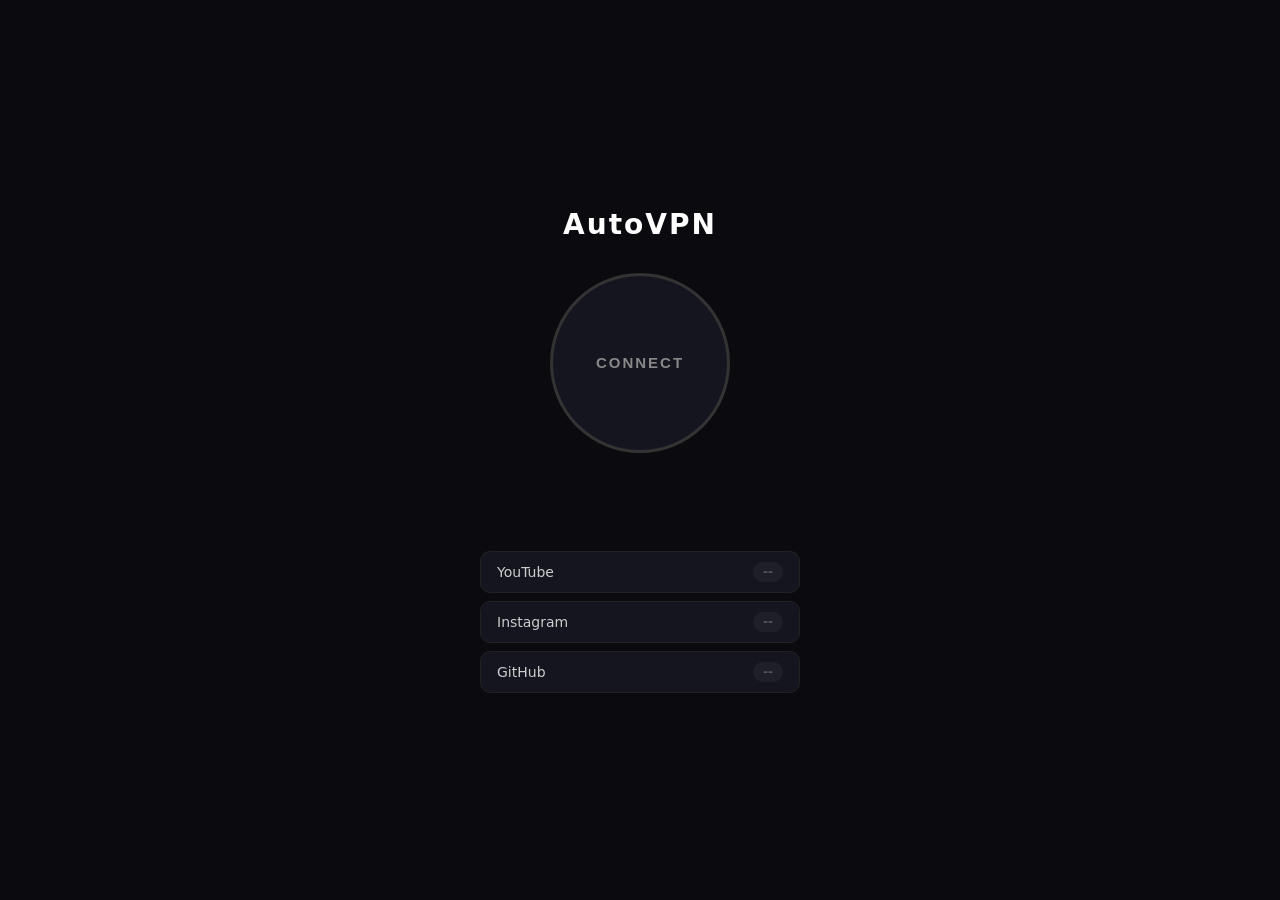
<file: frontend/index.html>
<!DOCTYPE html>
<html lang="en">
<head>
    <meta charset="UTF-8">
    <meta name="viewport" content="width=device-width, initial-scale=1.0">
    <title>AutoVPN</title>
    <link rel="stylesheet" href="style.css">
</head>
<body>
    <div id="app">
        <div class="logo">AutoVPN</div>
        <button id="btn" class="btn disconnected" onclick="toggle()">CONNECT</button>
        <div id="status" class="status"></div>
        <div id="error-box" class="error-box" style="display:none" onclick="copyError()">
            <div class="error-text" id="error-text"></div>
            <div class="error-hint">click to copy</div>
        </div>
        <div id="servers" class="servers"></div>
        <div id="services" class="services">
            <div class="svc"><span class="svc-name">YouTube</span><span class="svc-badge idle">--</span></div>
            <div class="svc"><span class="svc-name">Instagram</span><span class="svc-badge idle">--</span></div>
            <div class="svc"><span class="svc-name">GitHub</span><span class="svc-badge idle">--</span></div>
        </div>
    </div>
    <script src="main.js"></script>
</body>
</html>
</file>
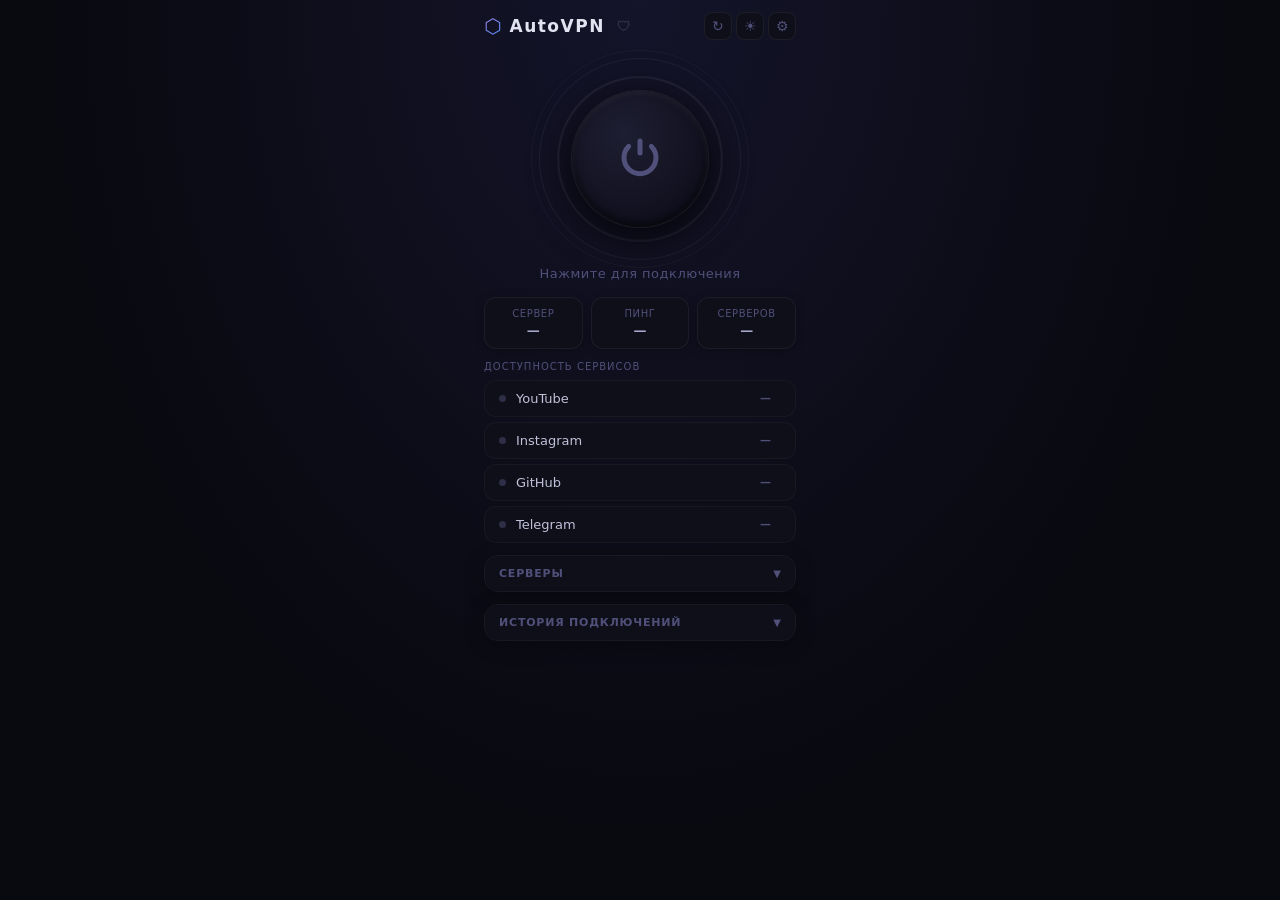
<file: android/app/src/main/assets/www/index.html>
<!DOCTYPE html>
<html lang="en">
<head>
    <meta charset="UTF-8">
    <meta name="viewport" content="width=device-width, initial-scale=1.0, maximum-scale=1.0, user-scalable=no">
    <title>AutoVPN</title>
    <link rel="stylesheet" href="style.css">
    <style>
        body { -webkit-touch-callout: none; }
        #compact-btn, body.compact #compact-btn { display: none !important; }
    </style>
</head>
<body>
    <div id="app">
        <div class="header">
            <div class="logo">
                <span class="logo-icon">&#x2B21;</span>
                <span class="logo-text">AutoVPN</span><span id="ks-badge" class="ks-badge" title="Kill Switch">&#x1F6E1;</span>
            </div>
            <div class="header-actions">
                <button id="refresh-btn" class="icon-btn" onclick="refreshServers()" title="Обновить">&#8635;</button>
                <button id="theme-toggle" class="icon-btn" onclick="toggleTheme()" title="Тема">&#9728;</button>
                <button class="icon-btn" onclick="toggleSettings()" title="Настройки">&#9881;</button>
            </div>
        </div>

        <div id="location-display" class="location-badge" style="display:none" onclick="copyIP()" title="Нажмите чтобы скопировать IP">
            <span id="country-flag"></span>
            <span id="country-name"></span>
            <span id="ip-display"></span>
            <span id="ip-copy-hint" class="ip-copy-hint">&#x2398;</span><button id="ip-toggle-btn" class="ip-toggle-btn" onclick="toggleIPVisibility()" title="Показать/скрыть IP">&#x1F441;</button>
        </div>

        <div id="settings-panel" class="settings-panel" style="display:none">
            <div class="settings-title">Настройки</div>
            <label class="settings-row">
                <span>Подключаться автоматически</span>
                <input type="checkbox" id="toggle-autoconnect" onchange="onAutoConnectChange(this)">
            </label>
            <label class="settings-row">
                <span>Kill Switch &#x1F6E1;</span>
                <input type="checkbox" id="toggle-killswitch" onchange="onKillSwitchChange(this)">
            </label>
        </div>

        <div class="connect-area">
            <div class="ring-wrapper">
                <svg class="ring-svg" viewBox="0 0 200 200">
                    <circle class="ring-bg" cx="100" cy="100" r="88"/>
                    <circle id="ring-progress" class="ring-progress" cx="100" cy="100" r="88"/>
                </svg>
                <button id="btn" class="power-btn disconnected" onclick="toggle()">
                    <svg class="power-icon" viewBox="0 0 24 24" fill="none">
                        <path d="M12 3v6" stroke="currentColor" stroke-width="2.5" stroke-linecap="round"/>
                        <path d="M6.3 5.7a8 8 0 1 0 11.4 0" stroke="currentColor" stroke-width="2.5" stroke-linecap="round"/>
                    </svg>
                </button>
            </div>
            <div id="conn-label" class="conn-label">Нажмите для подключения</div>
            <div id="conn-timer" class="conn-timer" style="display:none">00:00:00</div>
        </div>

        <div id="progress-container" class="progress-container" style="display:none">
            <div class="progress-label">
                <span id="progress-text">Тестирование серверов...</span>
                <span id="progress-count" class="progress-count"></span>
            </div>
            <div class="progress-track">
                <div id="progress-fill" class="progress-fill" style="width:0%"></div>
            </div>
        </div>

        <div id="speed-bar" class="speed-bar" style="display:none">
            <span id="speed-up" class="speed-item speed-up">&#8593; 0 B/s</span>
            <span id="speed-down" class="speed-item speed-down">&#8595; 0 B/s</span>
        </div>

        <div class="info-cards">
            <div class="info-card">
                <div class="info-card-label">Сервер</div>
                <div id="server-name" class="info-card-value">—</div>
            </div>
            <div class="info-card">
                <div class="info-card-label">Пинг</div>
                <div id="server-ping" class="info-card-value">—</div>
            </div>
            <div class="info-card" title="Онлайн / Всего серверов">
                <div class="info-card-label">Серверов</div>
                <div id="server-count" class="info-card-value">—</div>
            </div>
        </div>

        <div id="error-box" class="error-box" style="display:none" onclick="copyError()">
            <svg viewBox="0 0 24 24" fill="none" width="16" height="16"><circle cx="12" cy="12" r="10" stroke="currentColor" stroke-width="2"/><path d="M12 8v4m0 4h.01" stroke="currentColor" stroke-width="2" stroke-linecap="round"/></svg>
            <div class="error-text" id="error-text"></div>
            <span class="error-copy">копировать</span>
        </div>

        <div class="services-section">
            <div class="services-title">Доступность сервисов</div>
            <div id="services" class="services">
                <div class="svc" data-name="YouTube">
                    <div class="svc-left"><div class="svc-dot idle"></div><span class="svc-name">YouTube</span></div>
                    <span class="svc-badge idle">—</span>
                </div>
                <div class="svc" data-name="Instagram">
                    <div class="svc-left"><div class="svc-dot idle"></div><span class="svc-name">Instagram</span></div>
                    <span class="svc-badge idle">—</span>
                </div>
                <div class="svc" data-name="GitHub">
                    <div class="svc-left"><div class="svc-dot idle"></div><span class="svc-name">GitHub</span></div>
                    <span class="svc-badge idle">—</span>
                </div>
                <div class="svc" data-name="Telegram">
                    <div class="svc-left"><div class="svc-dot idle"></div><span class="svc-name">Telegram</span></div>
                    <span class="svc-badge idle">—</span>
                </div>
            </div>
        </div>


        <!-- Ad banner -->
        <div id="ad-banner" class="ad-banner" style="display:none">
            <span class="ad-label" id="ad-label">Реклама</span>
            <div id="ad-media" class="ad-media" style="display:none"></div>
            <div class="ad-body">
                <div class="ad-text">
                    <div class="ad-title" id="ad-title"></div>
                    <div class="ad-desc" id="ad-desc"></div>
                </div>
                <button class="ad-btn" id="ad-btn" onclick="openAdLink()">Подробнее</button>
            </div>
            <button class="ad-close" onclick="closeAd()" title="Закрыть">&times;</button>
        </div>
        <div class="servers-section">
            <div class="servers-header" onclick="toggleServerList()">
                <span class="servers-title">Серверы</span>
                <span id="servers-arrow" class="history-arrow">&#9660;</span>
            </div>
            <div id="servers-content" style="display:none">
                <div class="servers-auto-row">
                    <button class="servers-auto-btn" id="auto-btn" onclick="switchServer('auto')">&#9654; Автовыбор</button>
                </div>
                <div id="servers-list" class="servers-list"><div class="servers-empty">Нет данных</div></div>
            </div>
        </div>

        <div class="history-section">
            <div class="history-header" onclick="toggleHistory()">
                <span class="history-title">История подключений</span>
                <span id="history-arrow" class="history-arrow">&#9660;</span>
            </div>
            <div id="history-content" style="display:none">
                <div id="history-list" class="history-list"><div class="history-empty">Нет записей</div></div>
            </div>
        </div>
    </div>


        <!-- Preroll ad overlay -->
        <div id="ad-preroll" class="ad-preroll" style="display:none">
            <div class="ad-preroll-inner">
                <div class="ad-preroll-label" id="preroll-label">Реклама</div>
                <div class="ad-preroll-media" id="preroll-media" style="display:none"></div>
                <div class="ad-preroll-title" id="preroll-title"></div>
                <div class="ad-preroll-text" id="preroll-text"></div>
                <button class="ad-preroll-link-btn" id="preroll-link-btn" onclick="openPrerollLink()">Подробнее</button>
                <div class="ad-preroll-footer">
                    <div class="ad-preroll-timer" id="preroll-timer">15</div>
                    <button class="ad-preroll-skip" id="preroll-skip" disabled onclick="skipPreroll()">Пропустить</button>
                </div>
            </div>
        </div>

    <script src="bridge.js"></script>
    <script src="main.js"></script>
</body>
</html>
</file>
<file: frontend/style.css>
* {
    margin: 0;
    padding: 0;
    box-sizing: border-box;
}

body {
    font-family: -apple-system, BlinkMacSystemFont, 'Segoe UI', system-ui, sans-serif;
    background: #0a0a0f;
    color: #e0e0e0;
    display: flex;
    justify-content: center;
    align-items: center;
    height: 100vh;
    user-select: none;
    -webkit-user-select: none;
}

#app {
    text-align: center;
    width: 320px;
}

.logo {
    font-size: 28px;
    font-weight: 700;
    letter-spacing: 2px;
    margin-bottom: 32px;
    color: #fff;
}

.btn {
    width: 180px;
    height: 180px;
    border-radius: 50%;
    border: 3px solid #333;
    background: #151520;
    color: #888;
    font-size: 15px;
    font-weight: 600;
    letter-spacing: 2px;
    cursor: pointer;
    transition: all 0.3s ease;
    outline: none;
}

.btn:hover { border-color: #555; }
.btn:active { transform: scale(0.96); }

.btn.connecting {
    border-color: #f0a030;
    color: #f0a030;
    animation: pulse 1.5s ease-in-out infinite;
}

.btn.connected {
    border-color: #30d060;
    color: #30d060;
    box-shadow: 0 0 30px rgba(48, 208, 96, 0.15);
}

.btn.error {
    border-color: #e04040;
    color: #e04040;
}

@keyframes pulse {
    0%, 100% { opacity: 1; }
    50% { opacity: 0.6; }
}

.status {
    margin-top: 24px;
    font-size: 15px;
    color: #aaa;
    min-height: 22px;
}

.servers {
    margin-top: 6px;
    font-size: 13px;
    color: #666;
    min-height: 18px;
}

/* Error box */
.error-box {
    margin-top: 16px;
    padding: 12px 16px;
    background: rgba(224, 64, 64, 0.08);
    border: 1px solid #e04040;
    border-radius: 10px;
    cursor: pointer;
    text-align: left;
    transition: background 0.2s;
}

.error-box:hover {
    background: rgba(224, 64, 64, 0.15);
}

.error-text {
    font-size: 12px;
    font-family: 'SF Mono', 'Fira Code', monospace;
    color: #e08080;
    word-break: break-all;
    white-space: pre-wrap;
    user-select: text;
    -webkit-user-select: text;
}

.error-hint {
    margin-top: 6px;
    font-size: 11px;
    color: #884444;
    text-align: right;
}

.error-box.copied .error-hint {
    color: #30d060;
}

/* Service checks */
.services {
    margin-top: 28px;
    display: flex;
    flex-direction: column;
    gap: 8px;
}

.svc {
    display: flex;
    align-items: center;
    justify-content: space-between;
    padding: 10px 16px;
    background: #151520;
    border-radius: 10px;
    border: 1px solid #222;
    font-size: 14px;
}

.svc-name {
    font-weight: 500;
    color: #ccc;
}

.svc-badge {
    font-size: 12px;
    font-weight: 600;
    padding: 3px 10px;
    border-radius: 12px;
}

.svc-badge.ok {
    background: rgba(48, 208, 96, 0.15);
    color: #30d060;
}

.svc-badge.fail {
    background: rgba(224, 64, 64, 0.15);
    color: #e04040;
}

.svc-badge.checking {
    background: rgba(240, 160, 48, 0.15);
    color: #f0a030;
    animation: pulse 1s ease-in-out infinite;
}

.svc-badge.idle {
    background: rgba(128, 128, 128, 0.1);
    color: #555;
}
</file>
<file: android/app/src/main/assets/www/style.css>
/* CSS Variables */
:root, [data-theme="dark"] {
    --bg: #090910; --bg2: #0f0f1a; --bg3: #161624; --bg4: #1c1c2e;
    --text: #e2e2f0; --text2: #a8a8cc; --text3: #c0c0d8;
    --muted: #3a3a54; --muted2: #2e2e46; --muted3: #50507a;
    --border: rgba(255,255,255,0.06); --border2: rgba(255,255,255,0.04);
    --purple: #7c5cbf; --purple2: #9f7fdf; --purple3: #c0a0ff; --purple4: #4f8ef7;
    --error-bg: rgba(224,64,64,0.06); --error-border: rgba(224,64,64,0.2);
    --error-text: #e08080; --error-muted: #664444;
}
[data-theme="light"] {
    --bg: #f0f0f8; --bg2: #e8e8f4; --bg3: #dcdcee; --bg4: #d0d0e4;
    --text: #1a1a2e; --text2: #444460; --text3: #333348;
    --muted: #888898; --muted2: #aaaabc; --muted3: #999aaa;
    --border: rgba(0,0,0,0.08); --border2: rgba(0,0,0,0.06);
    --purple: #6644aa; --purple2: #7755bb; --purple3: #5533aa; --purple4: #2255cc;
    --error-bg: rgba(180,40,40,0.06); --error-border: rgba(180,40,40,0.2);
    --error-text: #aa2222; --error-muted: #992222;
}
* { margin: 0; padding: 0; box-sizing: border-box; }
body {
    font-family: -apple-system, BlinkMacSystemFont, 'Segoe UI', system-ui, sans-serif;
    background: radial-gradient(ellipse at 50% 0%, #14142a 0%, #090910 65%);
    color: var(--text); height: 100vh; display: flex;
    justify-content: center; align-items: flex-start;
    user-select: none; -webkit-user-select: none;
    overflow-y: auto; overflow-x: hidden; padding: 8px 0 16px;
}
#app { width: 340px; display: flex; flex-direction: column; gap: 12px; padding: 0 14px; }
.header { display: flex; align-items: center; justify-content: space-between; gap: 6px; padding: 4px 0; }
.logo { display: flex; align-items: center; gap: 8px; }
.logo-icon {
    font-size: 20px;
    background: linear-gradient(135deg, #9f7fdf, #4f8ef7);
    -webkit-background-clip: text; -webkit-text-fill-color: transparent; background-clip: text;
}
.logo-text { font-size: 17px; font-weight: 700; letter-spacing: 1.5px; color: var(--text); }
.header-actions { display: flex; align-items: center; gap: 4px; }
.icon-btn {
    background: var(--bg2); border: 1px solid var(--border); border-radius: 8px;
    color: var(--muted3); cursor: pointer; font-size: 14px; width: 28px; height: 28px;
    display: flex; align-items: center; justify-content: center; transition: all 0.2s; padding: 0;
}
.icon-btn:hover { background: var(--bg3); color: var(--purple2); border-color: rgba(124,92,191,0.35); }
.location-badge {
    display: flex; align-items: center; gap: 6px; font-size: 12px; color: var(--purple2);
    background: rgba(124,92,191,0.1); border: 1px solid rgba(124,92,191,0.2);
    padding: 5px 12px; border-radius: 20px; cursor: pointer; transition: background 0.2s, border-color 0.2s;
}
.location-badge:hover { background: rgba(124,92,191,0.18); border-color: rgba(124,92,191,0.35); }
#country-flag { font-size: 15px; line-height: 1; }
#country-name { font-weight: 600; color: var(--purple3); }
#ip-display { font-family: "SF Mono", "Consolas", monospace; color: var(--purple2); font-size: 11px; }
.ip-copy-hint { font-size: 12px; color: var(--muted); margin-left: 2px; opacity: 0.5; }
.ip-toggle-btn {
    background: none; border: none; color: var(--muted); cursor: pointer;
    font-size: 13px; padding: 0 2px; line-height: 1; opacity: 0.5;
    transition: opacity 0.2s; display: flex; align-items: center;
}
.ip-toggle-btn:hover { opacity: 1; }
.settings-panel {
    background: var(--bg2); border: 1px solid var(--border);
    border-radius: 14px; padding: 12px 14px; box-shadow: 0 4px 20px rgba(0,0,0,0.3);
}
.settings-title { font-size: 11px; color: var(--muted3); text-transform: uppercase; letter-spacing: 1px; margin-bottom: 10px; }
.settings-row {
    display: flex; align-items: center; justify-content: space-between;
    font-size: 13px; color: var(--text3); padding: 7px 0; cursor: pointer;
}
.settings-row + .settings-row { border-top: 1px solid var(--border); }
.settings-row input[type="checkbox"] {
    width: 36px; height: 20px; appearance: none; -webkit-appearance: none;
    background: var(--bg3); border-radius: 10px; position: relative; cursor: pointer;
    transition: background 0.2s; border: 1px solid var(--border); flex-shrink: 0;
}
.settings-row input[type="checkbox"]:checked { background: var(--purple); border-color: var(--purple); }
.settings-row input[type="checkbox"]::after {
    content: ''; position: absolute; width: 14px; height: 14px; border-radius: 50%;
    background: white; top: 2px; left: 2px; transition: left 0.2s;
}
.settings-row input[type="checkbox"]:checked::after { left: 18px; }
/* ===== Connect area ===== */
.connect-area { display: flex; flex-direction: column; align-items: center; gap: 14px; padding: 10px 0 4px; }
.ring-wrapper { position: relative; width: 186px; height: 186px; }
.ring-wrapper::before {
    content: ''; position: absolute;
    top: -16px; left: -16px; right: -16px; bottom: -16px;
    border-radius: 50%; border: 1px solid rgba(255,255,255,0.035); pointer-events: none;
}
.ring-wrapper::after {
    content: ''; position: absolute;
    top: -8px; left: -8px; right: -8px; bottom: -8px;
    border-radius: 50%; border: 1px solid rgba(255,255,255,0.055); pointer-events: none;
}
.ring-svg { position: absolute; top: 0; left: 0; width: 100%; height: 100%; transform: rotate(-90deg); }
.ring-bg { fill: none; stroke: rgba(255,255,255,0.06); stroke-width: 2.5; }
[data-theme="light"] .ring-bg { stroke: rgba(0,0,0,0.08); }
.ring-progress {
    fill: none; stroke: url(#ringGradient); stroke-width: 2.5;
    stroke-linecap: round; stroke-dasharray: 553; stroke-dashoffset: 553;
    transition: stroke-dashoffset 0.6s cubic-bezier(0.4,0,0.2,1);
}
/* Power button — 3D metallic */
.power-btn {
    position: absolute; top: 50%; left: 50%;
    transform: translate(-50%, -50%);
    width: 136px; height: 136px; border-radius: 50%; border: none; cursor: pointer;
    display: flex; align-items: center; justify-content: center;
    transition: background 0.4s ease, box-shadow 0.4s ease; outline: none;
}
.power-btn.disconnected {
    background: radial-gradient(circle at 38% 32%, #1e1e32, #0a0a16);
    box-shadow:
        inset 0 2px 6px rgba(255,255,255,0.07),
        inset 0 -3px 10px rgba(0,0,0,0.7),
        0 0 0 1px rgba(255,255,255,0.07),
        0 8px 40px rgba(0,0,0,0.8);
}
.power-btn.disconnected .power-icon { color: var(--muted3); transition: color 0.3s; }
.power-btn.disconnected:hover {
    background: radial-gradient(circle at 38% 32%, #252540, #0e0e20);
    box-shadow:
        inset 0 2px 6px rgba(255,255,255,0.09),
        inset 0 -3px 10px rgba(0,0,0,0.7),
        0 0 0 1px rgba(124,92,191,0.4),
        0 0 24px rgba(124,92,191,0.12),
        0 8px 40px rgba(0,0,0,0.8);
}
.power-btn.disconnected:hover .power-icon { color: var(--purple2); }
.power-btn.connecting {
    background: radial-gradient(circle at 38% 32%, #221c10, #100c04);
    animation: pulse-btn 1.5s ease-in-out infinite;
}
.power-btn.connecting .power-icon { color: #f0a030; transition: color 0.3s; }
@keyframes pulse-btn {
    0%, 100% {
        box-shadow: inset 0 2px 6px rgba(255,255,255,0.05), inset 0 -3px 10px rgba(0,0,0,0.6),
            0 0 0 1px rgba(240,160,48,0.25), 0 8px 40px rgba(0,0,0,0.7);
    }
    50% {
        box-shadow: inset 0 2px 6px rgba(255,255,255,0.05), inset 0 -3px 10px rgba(0,0,0,0.6),
            0 0 0 1px rgba(240,160,48,0.45), 0 0 24px rgba(240,160,48,0.12), 0 8px 40px rgba(0,0,0,0.7);
    }
}
@keyframes connectedPulse {
    0%, 100% {
        box-shadow: inset 0 2px 6px rgba(255,255,255,0.07), inset 0 -3px 10px rgba(0,0,0,0.6),
            0 0 0 1px rgba(76,175,80,0.4), 0 0 22px rgba(76,175,80,0.18), 0 8px 40px rgba(0,0,0,0.7);
    }
    50% {
        box-shadow: inset 0 2px 6px rgba(255,255,255,0.07), inset 0 -3px 10px rgba(0,0,0,0.6),
            0 0 0 1px rgba(76,175,80,0.6), 0 0 38px rgba(76,175,80,0.28), 0 8px 40px rgba(0,0,0,0.7);
    }
}
.power-btn.connected {
    background: radial-gradient(circle at 38% 32%, #182818, #0a140a);
    animation: connectedPulse 2.5s ease-in-out infinite;
}
[data-theme="light"] .power-btn.connected { background: radial-gradient(circle at 38% 32%, #dff0df, #c8e8c8); }
.power-btn.connected .power-icon { color: #5ecc64; transition: color 0.3s; }
.power-btn.error {
    background: radial-gradient(circle at 38% 32%, #280e0e, #120404);
    box-shadow: inset 0 2px 6px rgba(255,255,255,0.05), inset 0 -3px 10px rgba(0,0,0,0.6),
        0 0 0 1px rgba(224,64,64,0.3), 0 0 20px rgba(224,64,64,0.1), 0 8px 40px rgba(0,0,0,0.7);
}
.power-btn.error .power-icon { color: #e04040; transition: color 0.3s; }
.power-btn:active { transform: translate(-50%, -50%) scale(0.95); }
.power-icon { width: 48px; height: 48px; }
.conn-label { font-size: 13px; font-weight: 500; color: var(--muted3); letter-spacing: 0.5px; transition: color 0.3s; }
.conn-label.connected { color: var(--purple2); }
.conn-label.connecting { color: #f0a030; }
.conn-label.error { color: #e04040; }
.conn-timer { font-size: 12px; font-family: 'SF Mono', 'Consolas', monospace; color: var(--muted3); letter-spacing: 1.5px; margin-top: -8px; }
.progress-container { background: var(--bg2); border: 1px solid var(--border); border-radius: 12px; padding: 10px 14px; box-shadow: 0 4px 16px rgba(0,0,0,0.3); }
.progress-label { display: flex; justify-content: space-between; align-items: center; margin-bottom: 7px; }
.progress-label span { font-size: 11px; color: var(--muted3); }
.progress-count { font-family: 'SF Mono', monospace; font-size: 11px; color: #f0a030 !important; }
.progress-track { width: 100%; height: 3px; background: var(--bg3); border-radius: 2px; overflow: hidden; }
.progress-fill { height: 100%; background: linear-gradient(90deg, #7c5cbf, #4f8ef7); border-radius: 2px; transition: width 0.4s cubic-bezier(0.4,0,0.2,1); }
.speed-bar { display: flex; align-items: center; justify-content: center; gap: 24px; padding: 7px 14px; background: var(--bg2); border: 1px solid var(--border); border-radius: 12px; transition: border-color 0.3s; }
.speed-item { font-size: 12px; font-family: 'SF Mono', 'Consolas', monospace; font-weight: 600; }
.speed-up { color: #4f8ef7; }
.speed-down { color: #3dcc6a; }
.speed-bar.no-traffic { border-color: rgba(240,160,48,0.2); }
.speed-bar.no-traffic .speed-up, .speed-bar.no-traffic .speed-down { color: var(--muted3); }
.info-cards { display: grid; grid-template-columns: repeat(3,1fr); gap: 8px; }
.info-card { background: var(--bg2); border: 1px solid var(--border); border-radius: 12px; padding: 10px; text-align: center; box-shadow: 0 2px 10px rgba(0,0,0,0.25); transition: border-color 0.2s; }
.info-card:hover { border-color: rgba(124,92,191,0.2); }
.info-card-label { font-size: 10px; color: var(--muted3); text-transform: uppercase; letter-spacing: 0.6px; margin-bottom: 4px; }
.info-card-value { font-size: 13px; font-weight: 600; color: var(--text2); white-space: nowrap; overflow: hidden; text-overflow: ellipsis; }
.error-box { display: flex; align-items: flex-start; gap: 8px; padding: 12px 14px; background: var(--error-bg); border: 1px solid var(--error-border); border-radius: 12px; cursor: pointer; color: var(--error-text); transition: background 0.2s; }
.error-box:hover { background: rgba(224,64,64,0.1); }
.error-box svg { flex-shrink: 0; margin-top: 1px; }
.error-text { font-size: 12px; font-family: 'SF Mono', monospace; color: var(--error-text); word-break: break-all; flex: 1; user-select: text; -webkit-user-select: text; }
.error-copy { font-size: 11px; color: var(--error-muted); flex-shrink: 0; }
.services-section {}
.services-title { font-size: 10px; color: var(--muted3); text-transform: uppercase; letter-spacing: 1px; margin-bottom: 8px; }
.services { display: flex; flex-direction: column; gap: 5px; }
.svc { display: flex; align-items: center; justify-content: space-between; padding: 9px 14px; background: var(--bg2); border-radius: 12px; border: 1px solid var(--border2); transition: border-color 0.3s, background 0.2s; }
.svc:hover { background: var(--bg3); border-color: var(--border); }
.svc-left { display: flex; align-items: center; gap: 10px; }
.svc-dot { width: 7px; height: 7px; border-radius: 50%; flex-shrink: 0; transition: background 0.3s, box-shadow 0.3s; }
.svc-dot.idle { background: var(--muted2); }
.svc-dot.ok { background: #3dcc6a; box-shadow: 0 0 7px rgba(61,204,106,0.6); }
.svc-dot.fail { background: #e04040; box-shadow: 0 0 7px rgba(224,64,64,0.6); }
.svc-dot.checking { background: #f0a030; animation: pulse-dot 1s ease-in-out infinite; }
.svc-dot.warn { background: #f0a030; box-shadow: 0 0 7px rgba(240,160,48,0.6); }
.svc-dot.slow { background: #e04040; box-shadow: 0 0 7px rgba(224,64,64,0.6); }
@keyframes pulse-dot { 0%, 100% { opacity: 1; } 50% { opacity: 0.3; } }
.svc-name { font-size: 13px; color: var(--text3); font-weight: 500; }
.svc-badge { font-size: 11px; font-weight: 600; padding: 2px 10px; border-radius: 20px; transition: color 0.3s, background 0.3s; }
.svc-badge.idle { color: var(--muted3); background: transparent; }
.svc-badge.ok { color: #3dcc6a; background: rgba(61,204,106,0.1); }
.svc-badge.fail { color: #e04040; background: rgba(224,64,64,0.1); }
.svc-badge.checking { color: #f0a030; background: rgba(240,160,48,0.1); }
.svc-badge.warn { color: #f0a030; background: rgba(240,160,48,0.1); }
.svc-badge.slow { color: #e04040; background: rgba(224,64,64,0.1); }
.history-section, .servers-section { border-radius: 14px; border: 1px solid var(--border); overflow: hidden; box-shadow: 0 4px 20px rgba(0,0,0,0.3); }
.history-header, .servers-header { display: flex; align-items: center; justify-content: space-between; padding: 11px 14px; background: var(--bg2); cursor: pointer; user-select: none; -webkit-user-select: none; transition: background 0.2s; }
.history-header:hover, .servers-header:hover { background: var(--bg3); }
.history-title, .servers-title { font-size: 11px; font-weight: 600; color: var(--muted3); text-transform: uppercase; letter-spacing: 0.8px; }
.history-arrow { font-size: 10px; color: var(--muted3); transition: transform 0.2s; }
.history-list { background: var(--bg2); padding: 4px 0; }
.history-item { display: flex; align-items: center; justify-content: space-between; padding: 8px 14px; border-top: 1px solid var(--border2); transition: background 0.15s; }
.history-item:hover { background: var(--bg3); }
.history-left { display: flex; flex-direction: column; gap: 2px; }
.history-server { font-size: 12px; font-weight: 600; color: var(--text2); max-width: 160px; overflow: hidden; text-overflow: ellipsis; white-space: nowrap; }
.history-time { font-size: 10px; color: var(--muted3); font-family: 'SF Mono', 'Consolas', monospace; }
.history-right { display: flex; flex-direction: column; align-items: flex-end; gap: 2px; }
.history-country { font-size: 11px; color: var(--purple2); }
.history-dur { font-size: 11px; color: var(--muted3); font-family: 'SF Mono', 'Consolas', monospace; }
.history-empty { font-size: 12px; color: var(--muted3); text-align: center; padding: 14px; }
.servers-list { padding: 6px 8px 8px; max-height: 220px; overflow-y: auto; display: flex; flex-direction: column; gap: 3px; background: var(--bg2); }
.servers-list::-webkit-scrollbar { width: 4px; }
.servers-list::-webkit-scrollbar-track { background: transparent; }
.servers-list::-webkit-scrollbar-thumb { background: var(--muted2); border-radius: 2px; }
.servers-list::-webkit-scrollbar-thumb:hover { background: var(--muted); }
.server-item { display: flex; align-items: center; justify-content: space-between; padding: 7px 10px; border-radius: 9px; background: transparent; gap: 8px; transition: background 0.15s; }
.server-item:hover { background: var(--bg3); }
.server-item.active { background: rgba(124,92,191,0.08); border-left: 3px solid var(--purple); padding-left: 8px; border-radius: 0 9px 9px 0; }
.server-item-left { display: flex; align-items: center; gap: 8px; flex: 1; min-width: 0; }
.server-active-dot { width: 6px; height: 6px; border-radius: 50%; background: var(--muted2); flex-shrink: 0; }
.server-item.active .server-active-dot { background: #4caf50; box-shadow: 0 0 6px rgba(76,175,80,0.8); }
.server-item-name { font-size: 12px; color: var(--text2); white-space: nowrap; overflow: hidden; text-overflow: ellipsis; }
.server-item.active .server-item-name { color: var(--purple2); font-weight: 600; }
.server-item-right { display: flex; align-items: center; gap: 6px; flex-shrink: 0; }
.server-item-ping { font-size: 11px; font-family: 'SF Mono', 'Consolas', monospace; color: var(--muted3); flex-shrink: 0; }
.server-item.active .server-item-ping { color: #4caf50; }
.server-item.dead .server-item-ping { color: var(--muted2); }
.servers-empty { font-size: 12px; color: var(--muted3); text-align: center; padding: 14px; }
.server-switch-btn { background: rgba(124,92,191,0.12); border: 1px solid rgba(124,92,191,0.25); border-radius: 6px; color: var(--purple2); font-size: 13px; cursor: pointer; padding: 2px 6px; line-height: 1.4; transition: background 0.2s; }
.server-switch-btn:hover { background: rgba(124,92,191,0.3); }
.ks-badge { font-size: 14px; opacity: 0.2; margin-left: 4px; transition: opacity 0.3s; cursor: default; }
.ks-badge.active { opacity: 1; filter: drop-shadow(0 0 4px rgba(76,175,80,0.7)); }
.servers-auto-row { padding: 8px 8px 4px; background: var(--bg2); }
.servers-auto-btn { width: 100%; padding: 8px 12px; background: rgba(124,92,191,0.1); border: 1px solid rgba(124,92,191,0.2); border-radius: 9px; color: var(--purple2); font-size: 12px; font-weight: 600; cursor: pointer; text-align: left; transition: background 0.2s, border-color 0.2s; }
.servers-auto-btn:hover { background: rgba(124,92,191,0.18); border-color: rgba(124,92,191,0.35); }
.servers-auto-btn.active { background: rgba(124,92,191,0.16); border-color: rgba(124,92,191,0.45); color: var(--purple3); }

/* Ad banner */
.ad-banner {
    position: relative;
    background: linear-gradient(135deg, rgba(124,92,191,0.1), rgba(79,142,247,0.07));
    border: 1px solid rgba(124,92,191,0.22);
    border-radius: 14px;
    padding: 10px 34px 10px 14px;
    display: flex;
    flex-direction: column;
    gap: 6px;
    box-shadow: 0 4px 20px rgba(0,0,0,0.25);
}
.ad-label {
    font-size: 9px;
    text-transform: uppercase;
    letter-spacing: 1.2px;
    color: var(--muted3);
    font-weight: 600;
}
.ad-body {
    display: flex;
    align-items: center;
    justify-content: space-between;
    gap: 10px;
}
.ad-text {
    display: flex;
    flex-direction: column;
    gap: 3px;
    flex: 1;
    min-width: 0;
}
.ad-title {
    font-size: 13px;
    font-weight: 600;
    color: var(--text);
    white-space: nowrap;
    overflow: hidden;
    text-overflow: ellipsis;
}
.ad-desc {
    font-size: 11px;
    color: var(--text2);
    white-space: nowrap;
    overflow: hidden;
    text-overflow: ellipsis;
}
.ad-btn {
    background: var(--purple);
    border: none;
    border-radius: 8px;
    color: white;
    font-size: 11px;
    font-weight: 600;
    padding: 6px 14px;
    cursor: pointer;
    white-space: nowrap;
    transition: background 0.2s, opacity 0.2s;
    flex-shrink: 0;
}
.ad-btn:hover { background: var(--purple2); }
.ad-close {
    position: absolute;
    top: 8px; right: 10px;
    background: none;
    border: none;
    color: var(--muted3);
    font-size: 16px;
    cursor: pointer;
    line-height: 1;
    padding: 0;
    transition: color 0.2s;
}
.ad-close:hover { color: var(--text2); }
.ad-media {
    width: 100%; border-radius: 10px; overflow: hidden;
    margin-bottom: 8px; max-height: 160px; background: var(--bg3);
}
.ad-media img, .ad-media video {
    width: 100%; max-height: 160px; object-fit: cover;
    display: block; border-radius: 10px;
}

body.compact .ad-banner { display: none !important; }


/* Preroll ad overlay */
.ad-preroll {
    position: fixed;
    top: 0; left: 0; right: 0; bottom: 0;
    background: rgba(9,9,16,0.97);
    z-index: 1000;
    display: flex;
    align-items: center;
    justify-content: center;
}
.ad-preroll-inner {
    display: flex;
    flex-direction: column;
    align-items: center;
    gap: 12px;
    padding: 24px 20px;
    max-width: 310px;
    width: 100%;
}
.ad-preroll-label {
    font-size: 10px;
    text-transform: uppercase;
    letter-spacing: 1.5px;
    color: var(--muted3);
    align-self: flex-start;
}
.ad-preroll-media {
    width: 100%;
    border-radius: 12px;
    overflow: hidden;
    background: var(--bg3);
    max-height: 180px;
}
.ad-preroll-media img,
.ad-preroll-media video {
    width: 100%;
    max-height: 180px;
    object-fit: cover;
    display: block;
    border-radius: 12px;
}
.ad-preroll-title {
    font-size: 17px;
    font-weight: 700;
    color: var(--text);
    text-align: center;
    line-height: 1.3;
}
.ad-preroll-text {
    font-size: 12px;
    color: var(--text2);
    text-align: center;
    line-height: 1.5;
}
.ad-preroll-link-btn {
    background: var(--purple);
    border: none;
    border-radius: 10px;
    color: white;
    font-size: 13px;
    font-weight: 600;
    padding: 11px 0;
    cursor: pointer;
    transition: background 0.2s, opacity 0.2s;
    width: 100%;
    margin-top: 4px;
}
.ad-preroll-link-btn:hover { opacity: 0.85; }
.ad-preroll-footer {
    display: flex;
    align-items: center;
    justify-content: space-between;
    width: 100%;
    margin-top: 2px;
}
.ad-preroll-timer {
    font-size: 14px;
    color: var(--muted3);
    min-width: 36px;
    font-variant-numeric: tabular-nums;
}
.ad-preroll-skip {
    background: none;
    border: 1px solid rgba(255,255,255,0.15);
    border-radius: 8px;
    color: var(--text2);
    font-size: 12px;
    padding: 6px 16px;
    cursor: pointer;
    transition: all 0.2s;
}
.ad-preroll-skip:not(:disabled):hover {
    border-color: rgba(255,255,255,0.35);
    color: var(--text);
}
.ad-preroll-skip:disabled {
    opacity: 0.35;
    cursor: not-allowed;
}

body::after { content: ''; position: fixed; width: 0; height: 0; }
body.compact #app { gap: 0; padding: 0; }
body.compact .header { padding: 6px 10px; }
body.compact .location-badge, body.compact .settings-panel, body.compact .progress-container,
body.compact .speed-bar, body.compact .info-cards, body.compact .error-box,
body.compact .services-section, body.compact .servers-section, body.compact .history-section { display: none !important; }
body.compact .connect-area { padding: 4px 0 8px; }
body.compact .ring-wrapper { width: 90px; height: 90px; }
body.compact .ring-wrapper::before, body.compact .ring-wrapper::after { display: none; }
body.compact .power-btn { width: 66px; height: 66px; }
body.compact .power-icon { width: 36px; height: 36px; }
body.compact .conn-label { font-size: 11px; margin-top: 2px; }
body.compact .conn-timer { font-size: 11px; }
body.compact #compact-btn { opacity: 1; color: var(--purple2); }
</file>
